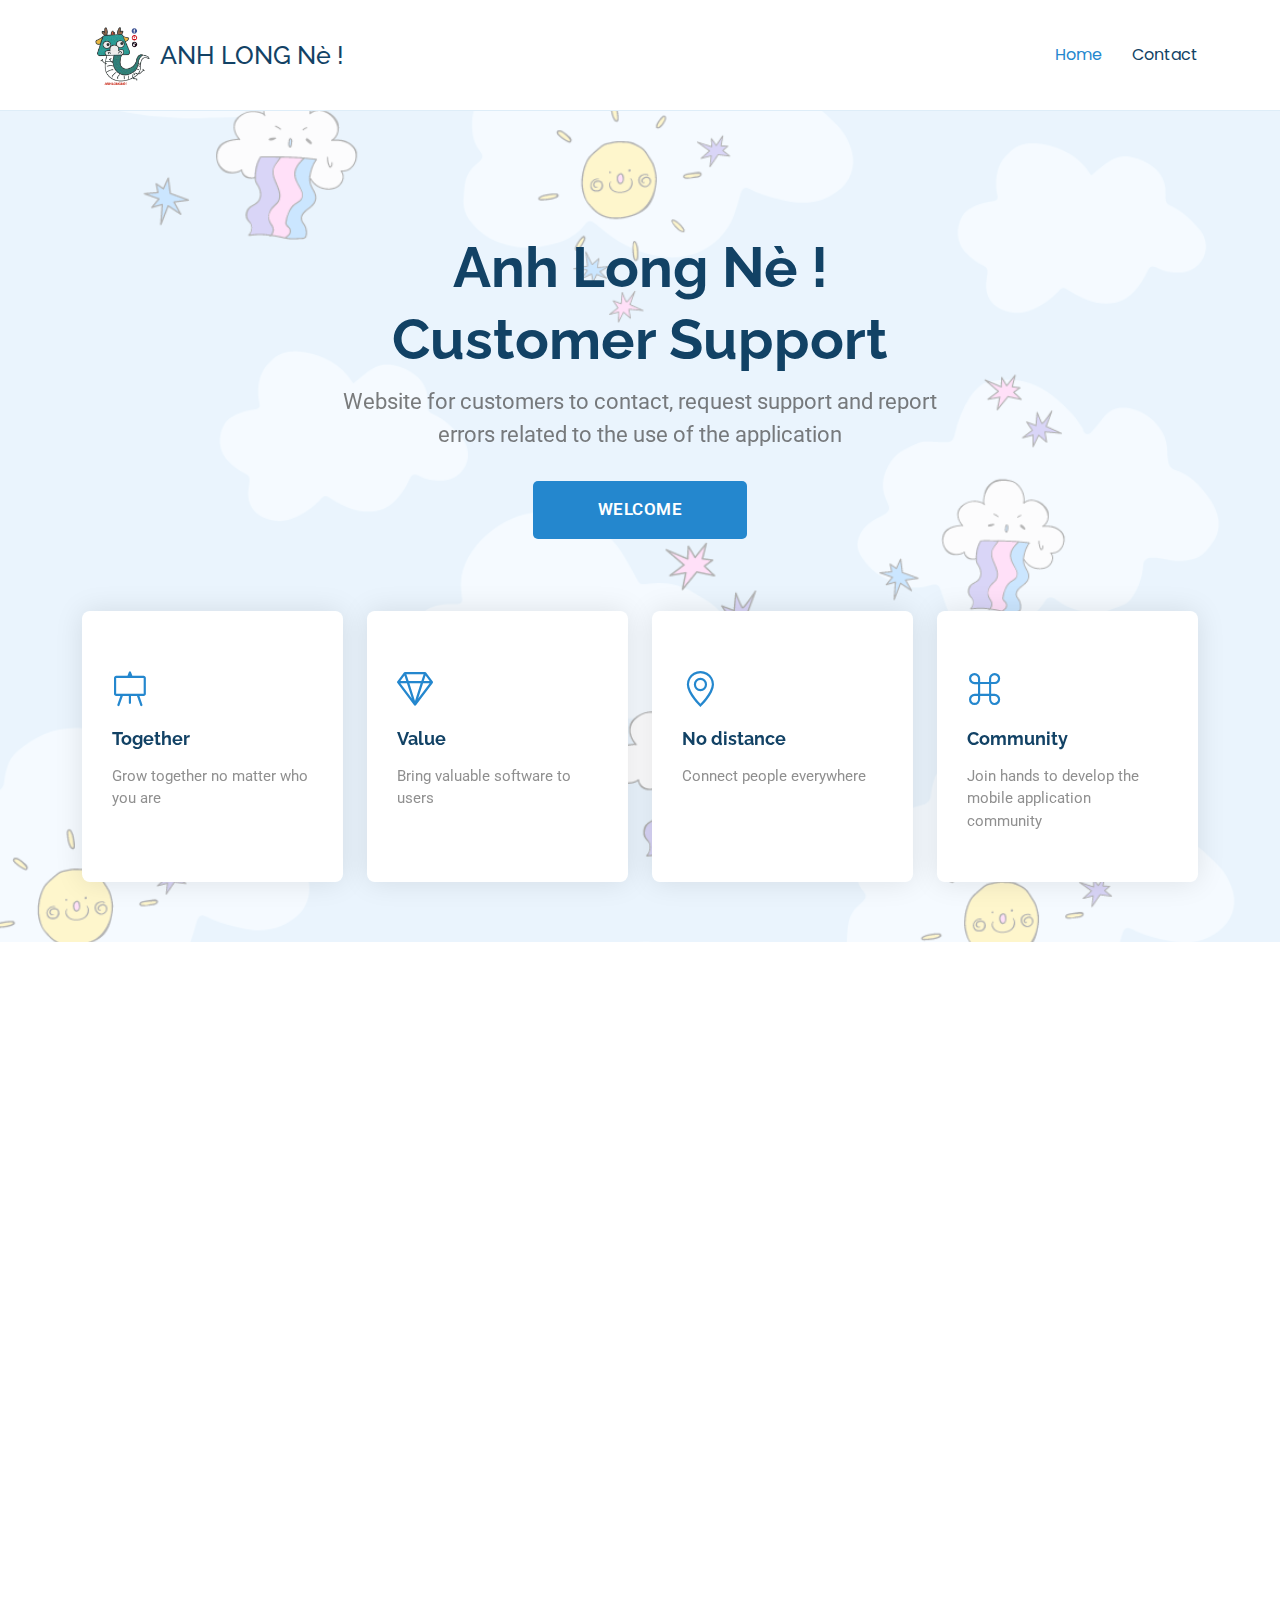
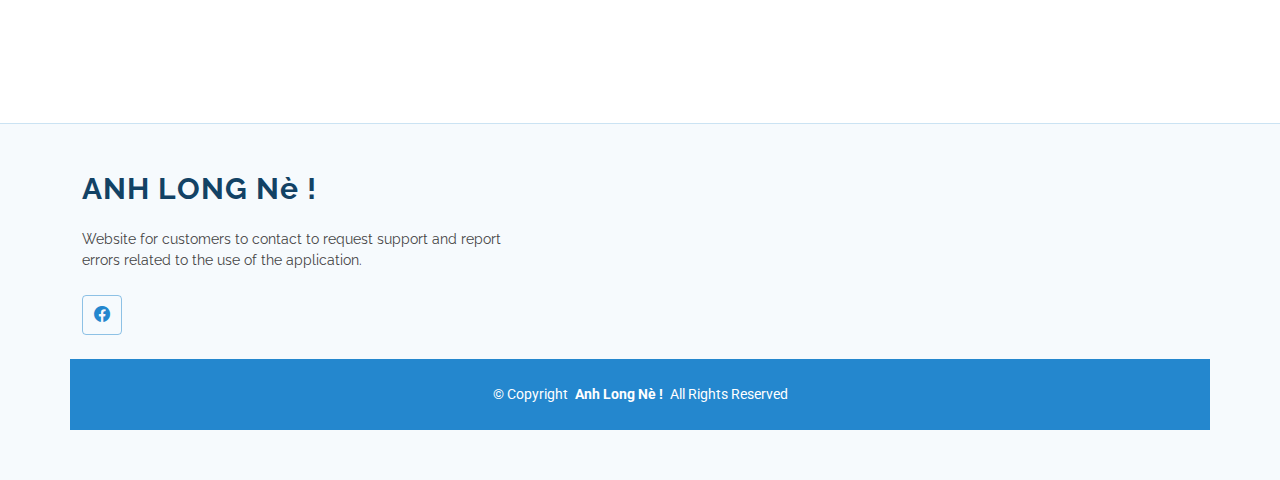
<file: index.html>
<!DOCTYPE html>
<html lang="en">

<head>
  <meta charset="utf-8">
  <meta content="width=device-width, initial-scale=1.0" name="viewport">
  <title>ANH LONG Nè</title>
  <meta content="" name="description">
  <meta content="" name="keywords">

  <!-- Favicons -->
  <link href="assets/img/logo-removebg.png" rel="icon">


  <!-- Fonts -->
  <link href="https://fonts.googleapis.com" rel="preconnect">
  <link href="https://fonts.gstatic.com" rel="preconnect" crossorigin>
  <link href="https://fonts.googleapis.com/css2?family=Roboto:ital,wght@0,100;0,300;0,400;0,500;0,700;0,900;1,100;1,300;1,400;1,500;1,700;1,900&family=Poppins:ital,wght@0,100;0,200;0,300;0,400;0,500;0,600;0,700;0,800;0,900;1,100;1,200;1,300;1,400;1,500;1,600;1,700;1,800;1,900&family=Raleway:ital,wght@0,100;0,200;0,300;0,400;0,500;0,600;0,700;0,800;0,900;1,100;1,200;1,300;1,400;1,500;1,600;1,700;1,800;1,900&display=swap" rel="stylesheet">

  <!-- Vendor CSS Files -->
  <link href="assets/vendor/bootstrap/css/bootstrap.min.css" rel="stylesheet">
  <link href="assets/vendor/bootstrap-icons/bootstrap-icons.css" rel="stylesheet">
  <link href="assets/vendor/aos/aos.css" rel="stylesheet">

  <!-- Main CSS File -->
  <link href="assets/css/main.css" rel="stylesheet">


</head>

<body class="index-page">

  <header id="header" class="header d-flex align-items-center sticky-top">
    <div class="container-fluid container-xl position-relative d-flex align-items-center">

      <a href="index.html" class="logo d-flex align-items-center me-auto">
        <img src="assets/img/logo-removebg.png" alt="">
        <h1 class="sitename">ANH LONG Nè !</h1>
      </a>

      <nav id="navmenu" class="navmenu">
        <ul>
          <li><a href="#home" class="active">Home<br></a></li>
          <li><a href="#contact">Contact</a></li>
        </ul>
        <i class="mobile-nav-toggle d-xl-none bi bi-list"></i>
      </nav>
    </div>
  </header>

  <main class="main">

    <!-- Hero Section -->
    <section id="home" class="hero section">

      <img src="assets/img/m.png" alt="" data-aos="fade-in" class="">

      <div class="container">
        <div class="row justify-content-center" data-aos="zoom-out">
          <div class="col-xl-7 col-lg-9 text-center">
            <h1>Anh Long Nè ! </h1> 
            <h1>Customer Support </h1>
            <p>Website for customers to contact, request support and report errors related to the use of the application</p>
          </div>
        </div>
        <div class="text-center" data-aos="zoom-out" data-aos-delay="100">
          <a href="" class="btn-get-started">WELCOME</a>
        </div>

        <div class="row gy-4 mt-5">
          <div class="col-md-6 col-lg-3" data-aos="zoom-out" data-aos-delay="100">
            <div class="icon-box">
              <div class="icon"><i class="bi bi-easel"></i></div>
              <h4 class="title"><a href="">Together</a></h4>
              <p class="description">Grow together no matter who you are</p>
            </div>
          </div><!--End Icon Box -->

          <div class="col-md-6 col-lg-3" data-aos="zoom-out" data-aos-delay="200">
            <div class="icon-box">
              <div class="icon"><i class="bi bi-gem"></i></div>
              <h4 class="title"><a href="">Value</a></h4>
              <p class="description">Bring valuable software to users</p>
            </div>
          </div><!--End Icon Box -->

          <div class="col-md-6 col-lg-3" data-aos="zoom-out" data-aos-delay="300">
            <div class="icon-box">
              <div class="icon"><i class="bi bi-geo-alt"></i></div>
              <h4 class="title"><a href="">No distance</a></h4>
              <p class="description">Connect people everywhere</p>
            </div>
          </div><!--End Icon Box -->

          <div class="col-md-6 col-lg-3" data-aos="zoom-out" data-aos-delay="400">
            <div class="icon-box">
              <div class="icon"><i class="bi bi-command"></i></div>
              <h4 class="title"><a href="">Community</a></h4>
              <p class="description">Join hands to develop the mobile application community</p>
            </div>
          </div><!--End Icon Box -->

        </div>
      </div>

    </section><!-- /Hero Section -->


    <!-- Contact Section -->
    <section id="contact" class="contact section">

      <!-- Section Title -->
      <div class="container section-title" data-aos="fade-up">
        <h2>Contact</h2>
        <p>Please contact us for any support requests or to report application problems</p>
      </div><!-- End Section Title -->

      <div class="container" data-aos="fade-up" data-aos-delay="100">

        <div class="mb-4" data-aos="fade-up" data-aos-delay="200">
          <iframe style="border:0; width: 100%; height: 270px;" src="https://www.google.com/maps/embed?pb=!1m18!1m12!1m3!1d62860.62287789588!2d105.71637065193588!3d10.034268928344916!2m3!1f0!2f0!3f0!3m2!1i1024!2i768!4f13.1!3m3!1m2!1s0x31a089a337843183:0x2b6d085f33d56ce3!2zS0hVIETDgk4gQ8avIFPGoE4gVEjhu6ZZ!5e0!3m2!1sen!2s!4v1720362791688!5m2!1sen!2s" frameborder="0" allowfullscreen="" loading="lazy" referrerpolicy="no-referrer-when-downgrade"></iframe>
        </div><!-- End Google Maps -->

        <div class="row gy-4">

          <div class="col-lg-12">
            <div class="info-item d-flex" data-aos="fade-up" data-aos-delay="300">
              <i class="bi bi-geo-alt flex-shrink-0"></i>
              <div>
                <h3>Address</h3>
                <p>Can Tho City, Viet Nam</p>
              </div>
            </div><!-- End Info Item -->

            <div class="info-item d-flex" data-aos="fade-up" data-aos-delay="400">
              <i class="bi bi-telephone flex-shrink-0"></i>
              <div>
                <h3>Phone number</h3>
                <p>+84 902652857</p>
              </div>
            </div><!-- End Info Item -->

            <div class="info-item d-flex" data-aos="fade-up" data-aos-delay="500">
              <i class="bi bi-envelope flex-shrink-0"></i>
              <div>
                <h3>Email</h3>
                <p>tientran.home@gmail.com</p>
              </div>
            </div><!-- End Info Item -->

          </div>
        </div>

      </div>

    </section><!-- /Contact Section -->

  </main>

  <footer id="footer" class="footer light-background">

    <div class="container footer-top">
      <div class="row gy-4">
        <div class="col-lg-5 col-md-12 footer-about">
          <a href="index.html" class="logo d-flex align-items-center">
            <span class="sitename">ANH LONG Nè !</span>
          </a>
          <p>Website for customers to contact to request support and report errors related to the use of the application.</p>
          <div class="social-links d-flex mt-4">
            <a href="https://www.facebook.com/xiongmao.ct/"><i class="bi bi-facebook"></i></a>
          </div>
        </div>

      </div>
    </div>

    <div class="container copyright text-center mt-4">
      <p>© <span>Copyright</span> <strong class="px-1 sitename">Anh Long Nè !</strong> <span>All Rights Reserved</span></p>
  
    </div>

  </footer>

  <!-- Scroll Top -->
  <a href="#" id="scroll-top" class="scroll-top d-flex align-items-center justify-content-center"><i class="bi bi-arrow-up-short"></i></a>

  <!-- Preloader -->
  <div id="preloader"></div>

  <!-- Vendor JS Files -->
  <script src="assets/vendor/bootstrap/js/bootstrap.bundle.min.js"></script>
  <script src="assets/vendor/aos/aos.js"></script>

  <!-- Main JS File -->
  <script src="assets/js/main.js"></script>

</body>

</html>
</file>
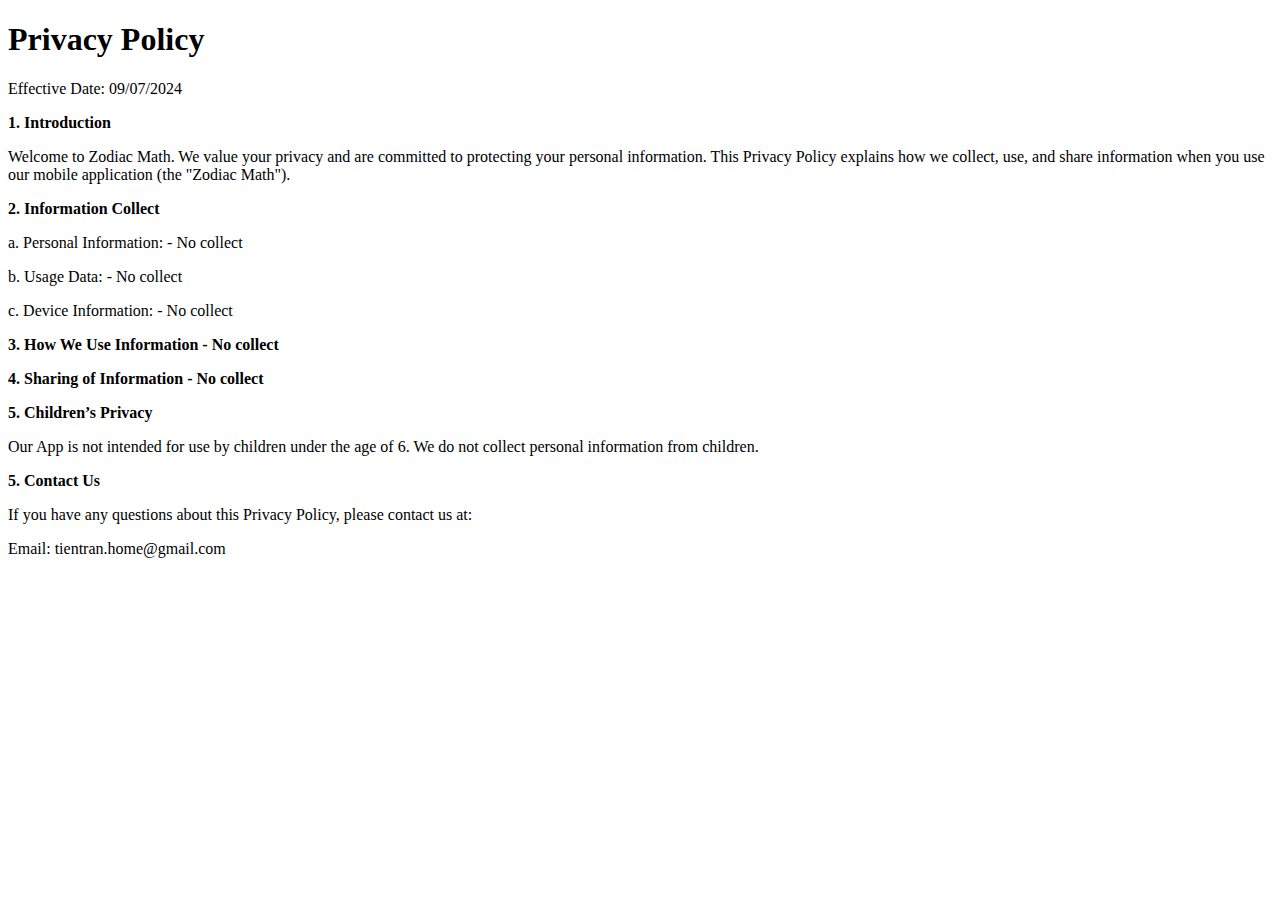
<file: privacy.html>
<!DOCTYPE html>
<html lang="en">
<head>
    <meta charset="UTF-8">
    <meta name="viewport" content="width=device-width, initial-scale=1.0">
    <title>Document</title>
    <style>
        .head {
            font-weight: bold;
        }
    </style>
</head>
<body>
   <h1> Privacy Policy</h1>

<p>Effective Date: 09/07/2024</p>

<p class="head">1. Introduction</p>

<p>Welcome to Zodiac Math. We value your privacy and are committed to protecting your personal information. 
    This Privacy Policy explains how we collect, use, and share information when you use our mobile application (the "Zodiac Math").</p>

<p class="head">2. Information Collect</p>

<p>a. Personal Information: - No collect </p>
<p>b. Usage Data:
    - No collect
</p>
<p>c. Device Information:
    - No collect</p>

<p class="head">3. How We Use Information
    - No collect</p>

<p class="head">4. Sharing of Information
    - No collect</p>


<p class="head">5. Children’s Privacy</p>
<p>
    Our App is not intended for use by children under the age of 6. 
    We do not collect personal information from children. </p>


<p class="head">5. Contact Us</p>

<p>If you have any questions about this Privacy Policy, please contact us at:</p>

<p>Email: tientran.home@gmail.com</p>


</body>
</html>
</file>
<file: assets/css/main.css>
/* Fonts */
:root {
  --default-font: "Roboto",  system-ui, -apple-system, "Segoe UI", Roboto, "Helvetica Neue", Arial, "Noto Sans", "Liberation Sans", sans-serif, "Apple Color Emoji", "Segoe UI Emoji", "Segoe UI Symbol", "Noto Color Emoji";
  --heading-font: "Raleway",  sans-serif;
  --nav-font: "Poppins",  sans-serif;
}

/* Global Colors - The following color variables are used throughout the website. Updating them here will change the color scheme of the entire website */
:root { 
  --background-color: #ffffff; /* Background color for the entire website, including individual sections */
  --default-color: #444444; /* Default color used for the majority of the text content across the entire website */
  --heading-color: #124265; /* Color for headings, subheadings and title throughout the website */
  --accent-color: #2487ce; /* Accent color that represents your brand on the website. It's used for buttons, links, and other elements that need to stand out */
  --surface-color: #ffffff; /* The surface color is used as a background of boxed elements within sections, such as cards, icon boxes, or other elements that require a visual separation from the global background. */
  --contrast-color: #ffffff; /* Contrast color for text, ensuring readability against backgrounds of accent, heading, or default colors. */
}

/* Nav Menu Colors - The following color variables are used specifically for the navigation menu. They are separate from the global colors to allow for more customization options */
:root {
  --nav-color: #124265;  /* The default color of the main navmenu links */
  --nav-hover-color: #2487ce; /* Applied to main navmenu links when they are hovered over or active */
  --nav-mobile-background-color: #ffffff; /* Used as the background color for mobile navigation menu */
  --nav-dropdown-background-color: #ffffff; /* Used as the background color for dropdown items that appear when hovering over primary navigation items */
  --nav-dropdown-color: #124265; /* Used for navigation links of the dropdown items in the navigation menu. */
  --nav-dropdown-hover-color: #2487ce; /* Similar to --nav-hover-color, this color is applied to dropdown navigation links when they are hovered over. */
}

/* Color Presets - These classes override global colors when applied to any section or element, providing reuse of the sam color scheme. */

.light-background {
  --background-color: #f6fafd;
  --surface-color: #ffffff;
}

.dark-background {
  --background-color: #060606;
  --default-color: #ffffff;
  --heading-color: #ffffff;
  --surface-color: #252525;
  --contrast-color: #ffffff;
}

.accent-background {
  --background-color: #2487ce;
  --default-color: #ffffff;
  --heading-color: #ffffff;
  --accent-color: #ffffff;
  --surface-color: #469fdf;
  --contrast-color: #ffffff;
}

/* Smooth scroll */
:root {
  scroll-behavior: smooth;
}

/*--------------------------------------------------------------
# General Styling & Shared Classes
--------------------------------------------------------------*/
body {
  color: var(--default-color);
  background-color: var(--background-color);
  font-family: var(--default-font);
}

a {
  color: var(--accent-color);
  text-decoration: none;
  transition: 0.3s;
}

a:hover {
  color: color-mix(in srgb, var(--accent-color), transparent 25%);
  text-decoration: none;
}

h1,
h2,
h3,
h4,
h5,
h6 {
  color: var(--heading-color);
  font-family: var(--heading-font);
}

/* Pulsating Play Button
------------------------------*/
.pulsating-play-btn {
  width: 94px;
  height: 94px;
  background: radial-gradient(var(--accent-color) 50%, color-mix(in srgb, var(--accent-color), transparent 75%) 52%);
  border-radius: 50%;
  display: block;
  position: relative;
  overflow: hidden;
}

.pulsating-play-btn:before {
  content: "";
  position: absolute;
  width: 120px;
  height: 120px;
  animation-delay: 0s;
  animation: pulsate-play-btn 2s;
  animation-direction: forwards;
  animation-iteration-count: infinite;
  animation-timing-function: steps;
  opacity: 1;
  border-radius: 50%;
  border: 5px solid color-mix(in srgb, var(--accent-color), transparent 30%);
  top: -15%;
  left: -15%;
  background: rgba(198, 16, 0, 0);
}

.pulsating-play-btn:after {
  content: "";
  position: absolute;
  left: 50%;
  top: 50%;
  transform: translateX(-40%) translateY(-50%);
  width: 0;
  height: 0;
  border-top: 10px solid transparent;
  border-bottom: 10px solid transparent;
  border-left: 15px solid #fff;
  z-index: 100;
  transition: all 400ms cubic-bezier(0.55, 0.055, 0.675, 0.19);
}

.pulsating-play-btn:hover:before {
  content: "";
  position: absolute;
  left: 50%;
  top: 50%;
  transform: translateX(-40%) translateY(-50%);
  width: 0;
  height: 0;
  border: none;
  border-top: 10px solid transparent;
  border-bottom: 10px solid transparent;
  border-left: 15px solid #fff;
  z-index: 200;
  animation: none;
  border-radius: 0;
}

.pulsating-play-btn:hover:after {
  border-left: 15px solid var(--accent-color);
  transform: scale(20);
}

@keyframes pulsate-play-btn {
  0% {
    transform: scale(0.6, 0.6);
    opacity: 1;
  }

  100% {
    transform: scale(1, 1);
    opacity: 0;
  }
}



/*--------------------------------------------------------------
# Global Header
--------------------------------------------------------------*/
.header {
  color: var(--default-color);
  background-color: var(--background-color);
  padding: 20px 0;
  transition: all 0.5s;
  z-index: 997;
  border-bottom: 1px solid color-mix(in srgb, var(--accent-color), transparent 85%);
}

.header .logo {
  line-height: 1;
}

.header .logo img {
  max-height: 70px;
  margin-right: 8px;
}

.header .logo h1 {
  font-size: 25px;
  margin: 0;
  font-weight: 500;
  color: var(--heading-color);
}

.header .btn-getstarted,
.header .btn-getstarted:focus {
  color: var(--contrast-color);
  background: var(--accent-color);
  font-size: 14px;
  padding: 8px 25px;
  margin: 0 0 0 30px;
  border-radius: 4px;
  transition: 0.3s;
}

.header .btn-getstarted:hover,
.header .btn-getstarted:focus:hover {
  color: var(--contrast-color);
  background: color-mix(in srgb, var(--accent-color), transparent 15%);
}

@media (max-width: 1200px) {
  .header .logo {
    order: 1;
  }

  .header .btn-getstarted {
    order: 2;
    margin: 0 15px 0 0;
    padding: 6px 15px;
  }

  .header .navmenu {
    order: 3;
  }
}

.scrolled .header {
  border-color: var(--contrast-color);
  box-shadow: 0px 0 18px rgba(0, 0, 0, 0.1);
}

/*--------------------------------------------------------------
# Navigation Menu
--------------------------------------------------------------*/
/* Navmenu - Desktop */
@media (min-width: 1200px) {
  .navmenu {
    padding: 0;
  }

  .navmenu ul {
    margin: 0;
    padding: 0;
    display: flex;
    list-style: none;
    align-items: center;
  }

  .navmenu li {
    position: relative;
  }

  .navmenu a,
  .navmenu a:focus {
    color: var(--nav-color);
    padding: 18px 15px;
    font-size: 16px;
    font-family: var(--nav-font);
    font-weight: 400;
    display: flex;
    align-items: center;
    justify-content: space-between;
    white-space: nowrap;
    transition: 0.3s;
  }

  .navmenu a i,
  .navmenu a:focus i {
    font-size: 12px;
    line-height: 0;
    margin-left: 5px;
    transition: 0.3s;
  }

  .navmenu li:last-child a {
    padding-right: 0;
  }

  .navmenu li:hover>a,
  .navmenu .active,
  .navmenu .active:focus {
    color: var(--nav-hover-color);
  }

  .navmenu .dropdown ul {
    margin: 0;
    padding: 10px 0;
    background: var(--nav-dropdown-background-color);
    display: block;
    position: absolute;
    visibility: hidden;
    left: 14px;
    top: 130%;
    opacity: 0;
    transition: 0.3s;
    border-radius: 4px;
    z-index: 99;
    box-shadow: 0px 0px 30px rgba(0, 0, 0, 0.1);
  }

  .navmenu .dropdown ul li {
    min-width: 200px;
  }

  .navmenu .dropdown ul a {
    padding: 10px 20px;
    font-size: 15px;
    text-transform: none;
    color: var(--nav-dropdown-color);
  }

  .navmenu .dropdown ul a i {
    font-size: 12px;
  }

  .navmenu .dropdown ul a:hover,
  .navmenu .dropdown ul .active:hover,
  .navmenu .dropdown ul li:hover>a {
    color: var(--nav-dropdown-hover-color);
  }

  .navmenu .dropdown:hover>ul {
    opacity: 1;
    top: 100%;
    visibility: visible;
  }

  .navmenu .dropdown .dropdown ul {
    top: 0;
    left: -90%;
    visibility: hidden;
  }

  .navmenu .dropdown .dropdown:hover>ul {
    opacity: 1;
    top: 0;
    left: -100%;
    visibility: visible;
  }
}

/* Navmenu - Mobile */
@media (max-width: 1199px) {
  .mobile-nav-toggle {
    color: var(--nav-color);
    font-size: 28px;
    line-height: 0;
    margin-right: 10px;
    cursor: pointer;
    transition: color 0.3s;
  }

  .navmenu {
    padding: 0;
    z-index: 9997;
  }

  .navmenu ul {
    display: none;
    position: absolute;
    inset: 60px 20px 20px 20px;
    padding: 10px 0;
    margin: 0;
    border-radius: 6px;
    background-color: var(--nav-mobile-background-color);
    overflow-y: auto;
    transition: 0.3s;
    z-index: 9998;
    box-shadow: 0px 0px 30px rgba(0, 0, 0, 0.1);
  }

  .navmenu a,
  .navmenu a:focus {
    color: var(--nav-dropdown-color);
    padding: 10px 20px;
    font-family: var(--nav-font);
    font-size: 17px;
    font-weight: 500;
    display: flex;
    align-items: center;
    justify-content: space-between;
    white-space: nowrap;
    transition: 0.3s;
  }

  .navmenu a i,
  .navmenu a:focus i {
    font-size: 12px;
    line-height: 0;
    margin-left: 5px;
    width: 30px;
    height: 30px;
    display: flex;
    align-items: center;
    justify-content: center;
    border-radius: 50%;
    transition: 0.3s;
    background-color: color-mix(in srgb, var(--accent-color), transparent 90%);
  }

  .navmenu a i:hover,
  .navmenu a:focus i:hover {
    background-color: var(--accent-color);
    color: var(--contrast-color);
  }

  .navmenu a:hover,
  .navmenu .active,
  .navmenu .active:focus {
    color: var(--nav-dropdown-hover-color);
  }

  .navmenu .active i,
  .navmenu .active:focus i {
    background-color: var(--accent-color);
    color: var(--contrast-color);
    transform: rotate(180deg);
  }

  .navmenu .dropdown ul {
    position: static;
    display: none;
    z-index: 99;
    padding: 10px 0;
    margin: 10px 20px;
    background-color: var(--nav-dropdown-background-color);
    border: 1px solid color-mix(in srgb, var(--default-color), transparent 90%);
    box-shadow: none;
    transition: all 0.5s ease-in-out;
  }

  .navmenu .dropdown ul ul {
    background-color: rgba(33, 37, 41, 0.1);
  }

  .navmenu .dropdown>.dropdown-active {
    display: block;
    background-color: rgba(33, 37, 41, 0.03);
  }

  .mobile-nav-active {
    overflow: hidden;
  }

  .mobile-nav-active .mobile-nav-toggle {
    color: #fff;
    position: absolute;
    font-size: 32px;
    top: 15px;
    right: 15px;
    margin-right: 0;
    z-index: 9999;
  }

  .mobile-nav-active .navmenu {
    position: fixed;
    overflow: hidden;
    inset: 0;
    background: rgba(33, 37, 41, 0.8);
    transition: 0.3s;
  }

  .mobile-nav-active .navmenu>ul {
    display: block;
  }
}

/*--------------------------------------------------------------
# Global Footer
--------------------------------------------------------------*/
.footer {
  color: var(--default-color);
  background-color: var(--background-color);
  border-top: 1px solid color-mix(in srgb, var(--accent-color), transparent 80%);
  font-size: 14px;
  padding-bottom: 50px;
  position: relative;
}

.footer .footer-top {
  padding-top: 50px;
}

.footer .footer-about .logo {
  line-height: 1;
  margin-bottom: 25px;
}

.footer .footer-about .logo img {
  max-height: 40px;
  margin-right: 6px;
}

.footer .footer-about .logo span {
  color: var(--heading-color);
  font-size: 30px;
  font-weight: 700;
  letter-spacing: 1px;
  font-family: var(--heading-font);
}

.footer .footer-about p {
  font-size: 14px;
  font-family: var(--heading-font);
}

.footer .social-links a {
  display: flex;
  align-items: center;
  justify-content: center;
  width: 40px;
  height: 40px;
  border-radius: 4px;
  border: 1px solid color-mix(in srgb, var(--accent-color), transparent 50%);
  font-size: 16px;
  color: var(--accent-color);
  margin-right: 10px;
  transition: 0.3s;
}

.footer .social-links a:hover {
  background-color: var(--accent-color);
  color: var(--contrast-color);
  border-color: var(--accent-color);
}

.footer h4 {
  font-size: 16px;
  font-weight: bold;
  position: relative;
  padding-bottom: 12px;
}

.footer .footer-links {
  margin-bottom: 30px;
}

.footer .footer-links ul {
  list-style: none;
  padding: 0;
  margin: 0;
}

.footer .footer-links ul i {
  padding-right: 2px;
  font-size: 12px;
  line-height: 0;
}

.footer .footer-links ul li {
  padding: 10px 0;
  display: flex;
  align-items: center;
}

.footer .footer-links ul li:first-child {
  padding-top: 0;
}

.footer .footer-links ul a {
  color: color-mix(in srgb, var(--default-color), transparent 20%);
  display: inline-block;
  line-height: 1;
}

.footer .footer-links ul a:hover {
  color: var(--accent-color);
}

.footer .footer-contact p {
  margin-bottom: 5px;
}

.footer .copyright {
  padding-top: 25px;
  padding-bottom: 25px;
  background-color: var(--accent-color);
  color: var(--contrast-color);
}

.footer .copyright p {
  margin-bottom: 0;
}

.footer .credits {
  margin-top: 4px;
  font-size: 13px;
}

.footer .credits a {
  color: color-mix(in srgb, var(--contrast-color), transparent 30%);
}

/*--------------------------------------------------------------
# Preloader
--------------------------------------------------------------*/
#preloader {
  position: fixed;
  inset: 0;
  z-index: 999999;
  overflow: hidden;
  background: var(--background-color);
  transition: all 0.6s ease-out;
}

#preloader:before {
  content: "";
  position: fixed;
  top: calc(50% - 30px);
  left: calc(50% - 30px);
  border: 6px solid #ffffff;
  border-color: var(--accent-color) transparent var(--accent-color) transparent;
  border-radius: 50%;
  width: 60px;
  height: 60px;
  animation: animate-preloader 1.5s linear infinite;
}

@keyframes animate-preloader {
  0% {
    transform: rotate(0deg);
  }

  100% {
    transform: rotate(360deg);
  }
}

/*--------------------------------------------------------------
# Scroll Top Button
--------------------------------------------------------------*/
.scroll-top {
  position: fixed;
  visibility: hidden;
  opacity: 0;
  right: 15px;
  bottom: 15px;
  z-index: 99999;
  background-color: var(--accent-color);
  width: 40px;
  height: 40px;
  border-radius: 4px;
  transition: all 0.4s;
}

.scroll-top i {
  font-size: 24px;
  color: var(--contrast-color);
  line-height: 0;
}

.scroll-top:hover {
  background-color: color-mix(in srgb, var(--accent-color), transparent 20%);
  color: var(--contrast-color);
}

.scroll-top.active {
  visibility: visible;
  opacity: 1;
}

/*--------------------------------------------------------------
# Disable aos animation delay on mobile devices
--------------------------------------------------------------*/
@media screen and (max-width: 768px) {
  [data-aos-delay] {
    transition-delay: 0 !important;
  }
}

/*--------------------------------------------------------------
# Global Page Titles & Breadcrumbs
--------------------------------------------------------------*/
.page-title {
  color: var(--default-color);
  background-color: var(--background-color);
  padding: 120px 0;
  text-align: center;
  position: relative;
}

.page-title h1 {
  font-size: 42px;
  font-weight: 700;
  margin-bottom: 10px;
}

.page-title .breadcrumbs ol {
  display: flex;
  flex-wrap: wrap;
  list-style: none;
  justify-content: center;
  padding: 0;
  margin: 0;
  font-size: 16px;
  font-weight: 400;
}

.page-title .breadcrumbs ol a {
  color: color-mix(in srgb, var(--default-color), transparent 20%);
}

.page-title .breadcrumbs ol li+li {
  padding-left: 10px;
}

.page-title .breadcrumbs ol li+li::before {
  content: "/";
  display: inline-block;
  padding-right: 10px;
  color: color-mix(in srgb, var(--default-color), transparent 70%);
}

/*--------------------------------------------------------------
# Global Sections
--------------------------------------------------------------*/
section,
.section {
  color: var(--default-color);
  background-color: var(--background-color);
  padding: 60px 0;
  scroll-margin-top: 100px;
  overflow: clip;
}

@media (max-width: 1199px) {

  section,
  .section {
    scroll-margin-top: 76px;
  }
}

/*--------------------------------------------------------------
# Global Section Titles
--------------------------------------------------------------*/
.section-title {
  text-align: center;
  padding-bottom: 60px;
  position: relative;
}

.section-title h2 {
  font-size: 32px;
  font-weight: 700;
  margin-bottom: 15px;
  text-transform: uppercase;
}

.section-title p {
  margin-bottom: 0;
}

/*--------------------------------------------------------------
# Hero Section
--------------------------------------------------------------*/
.hero {
  width: 100%;
  min-height: calc(100vh - 100px);
  position: relative;
  display: flex;
  align-items: center;
  justify-content: center;
  padding: 120px 0 60px 0;
  overflow: hidden;
}

.hero:before {
  content: "";
  background: color-mix(in srgb, var(--background-color), transparent 30%);
  position: absolute;
  inset: 0;
  z-index: 2;
}

.hero img {
  position: absolute;
  inset: 0;
  display: block;
  width: 100%;
  height: 100%;
  object-fit: cover;
  z-index: 1;
}

.hero .container {
  position: relative;
  z-index: 3;
}

.hero h1 {
  margin: 0;
  font-size: 56px;
  font-weight: 700;
  line-height: 72px;
}

.hero p {
  margin: 10px 0 0 0;
  font-size: 22px;
  color: color-mix(in srgb, var(--default-color), transparent 30%);
}

@media (max-width: 992px) {
  .hero h1 {
    font-size: 28px;
    line-height: 36px;
  }

  .hero p {
    font-size: 18px;
    line-height: 24px;
  }
}

.hero .btn-get-started {
  color: var(--contrast-color);
  background: var(--accent-color);
  font-weight: 600;
  font-size: 17px;
  letter-spacing: 0.5px;
  display: inline-block;
  padding: 16px 65px;
  border-radius: 5px;
  transition: 0.5s;
  margin-top: 30px;
}

.hero .btn-get-started:hover {
  background: color-mix(in srgb, var(--accent-color), transparent 15%);
}

.hero .icon-box {
  background-color: var(--surface-color);
  padding: 50px 30px;
  position: relative;
  overflow: hidden;
  box-shadow: 0 0 29px 0 rgba(0, 0, 0, 0.1);
  transition: all 0.3s ease-in-out;
  border-radius: 8px;
  z-index: 1;
  height: 100%;
  width: 100%;
}

.hero .icon-box .title {
  font-weight: 700;
  margin-bottom: 15px;
  font-size: 18px;
}

.hero .icon-box .title a {
  color: var(--heading-color);
  transition: 0.3s;
}

.hero .icon-box .description {
  font-size: 15px;
  margin-bottom: 0;
  color: color-mix(in srgb, var(--default-color), transparent 40%);
}

.hero .icon-box .icon {
  margin-bottom: 20px;
  padding-top: 10px;
  display: inline-block;
  transition: all 0.3s ease-in-out;
  font-size: 36px;
  line-height: 1;
  color: var(--accent-color);
}

@media (min-width: 640px) {
  .hero .icon-box:hover {
    transform: scale(1.08);
  }

  .hero .icon-box:hover .title a {
    color: var(--accent-color);
  }
}



.call-to-action .cta-btn:hover {
  background: var(--surface-color);
  color: var(--accent-color);
}


/*--------------------------------------------------------------
# Contact Section
--------------------------------------------------------------*/
.contact .info-item+.info-item {
  margin-top: 40px;
}

.contact .info-item i {
  color: var(--contrast-color);
  background: var(--accent-color);
  font-size: 20px;
  width: 44px;
  height: 44px;
  display: flex;
  justify-content: center;
  align-items: center;
  border-radius: 4px;
  transition: all 0.3s ease-in-out;
  margin-right: 15px;
}

.contact .info-item h3 {
  padding: 0;
  font-size: 18px;
  font-weight: 700;
  margin-bottom: 5px;
}

.contact .info-item p {
  padding: 0;
  margin-bottom: 0;
  font-size: 14px;
}
</file>
